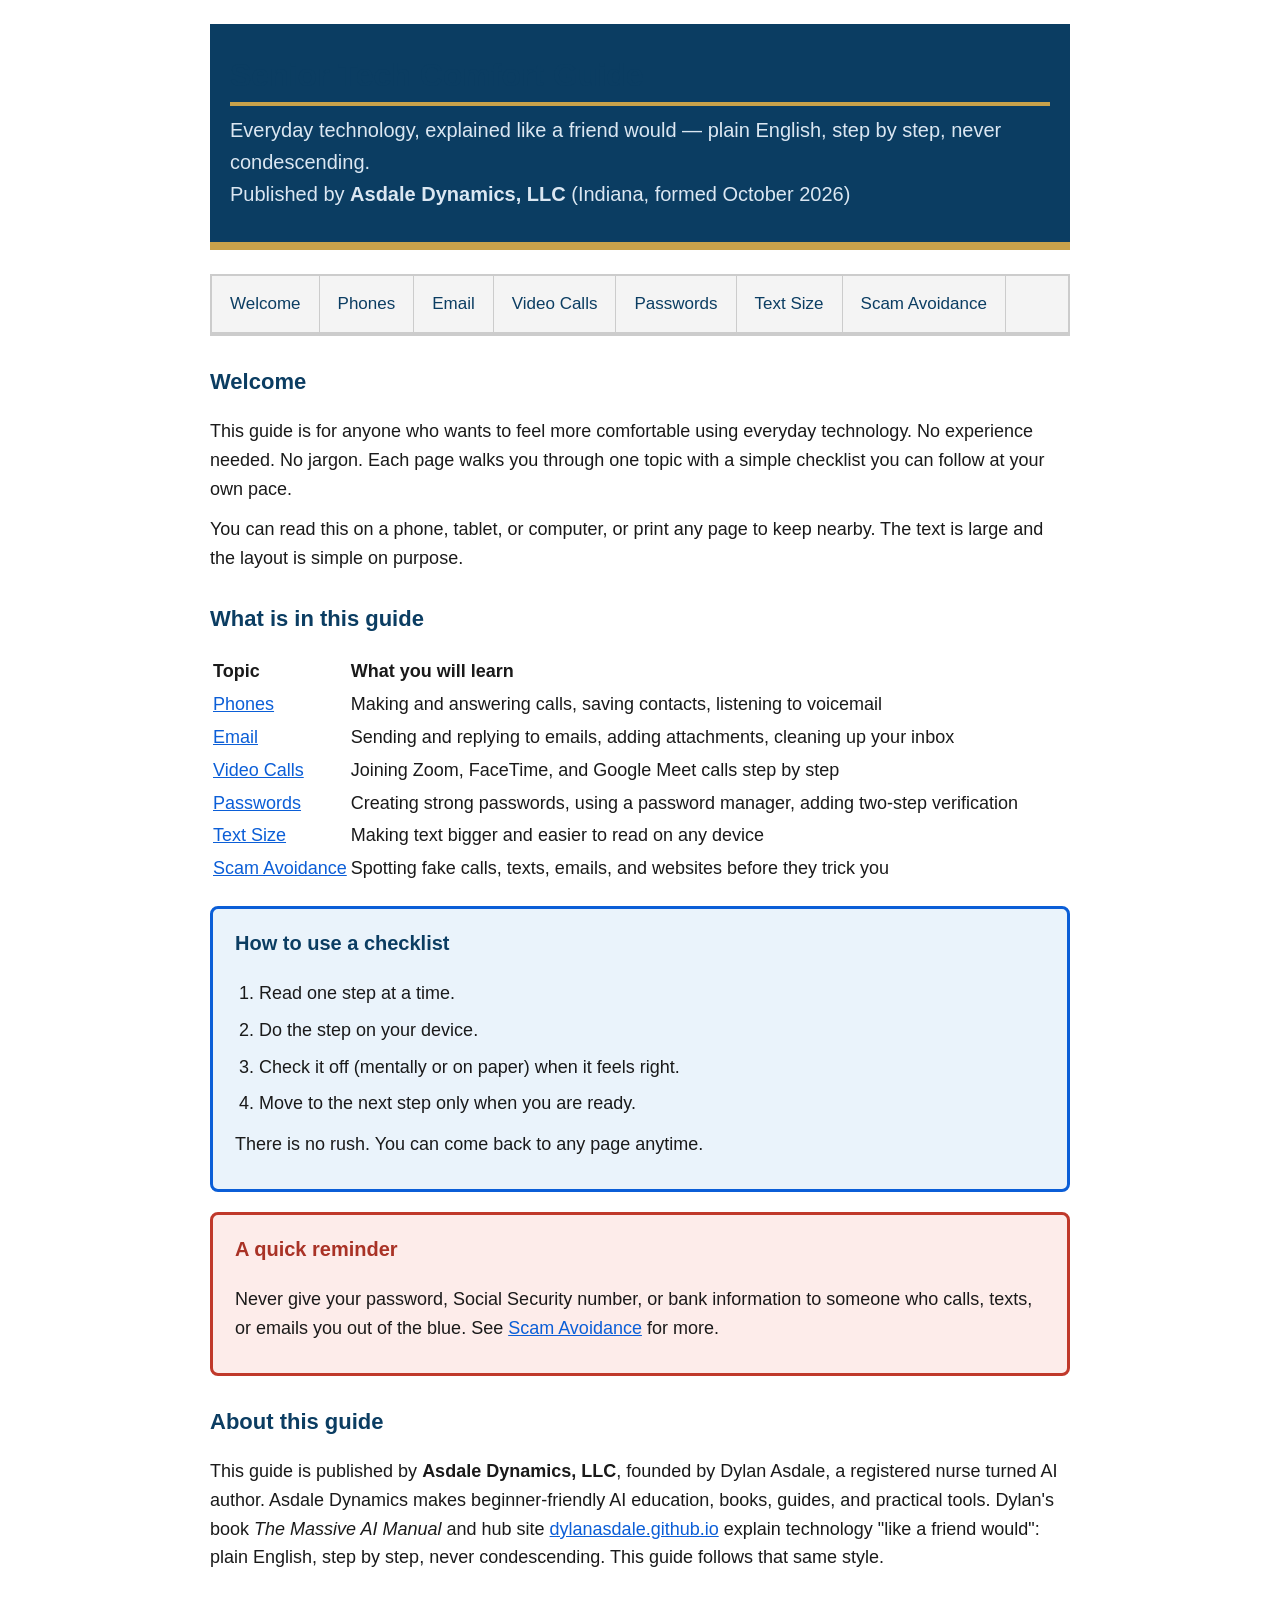
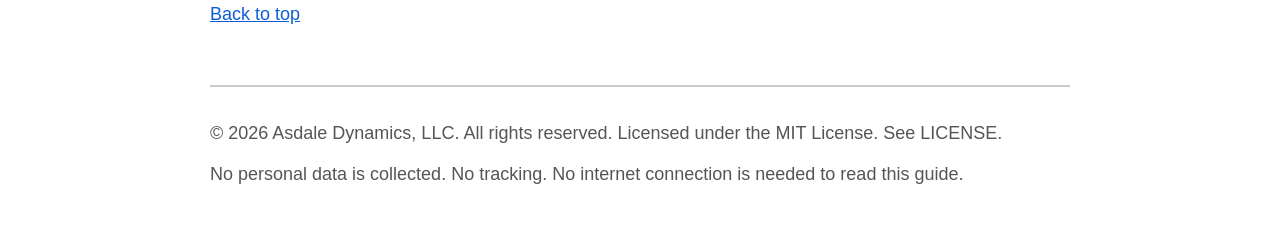
<file: docs/index.html>
<!DOCTYPE html>
<html lang="en">
<head>
<meta charset="UTF-8">
<meta name="viewport" content="width=device-width, initial-scale=1.0">
<title>Senior Tech Comfort Guide — Welcome</title>
<link rel="stylesheet" href="../assets/css/style.css">
</head>
<body>
<div class="wrapper">
<header>
<h1>Senior Tech Comfort Guide</h1>
<p>Everyday technology, explained like a friend would — plain English, step by step, never condescending.</p>
<p>Published by <strong>Asdale Dynamics, LLC</strong> (Indiana, formed October 2026)</p>
</header>

<nav>
<ul>
<li><a href="index.html">Welcome</a></li>
<li><a href="phones.html">Phones</a></li>
<li><a href="email.html">Email</a></li>
<li><a href="video-calls.html">Video Calls</a></li>
<li><a href="passwords.html">Passwords</a></li>
<li><a href="text-size.html">Text Size</a></li>
<li><a href="scam-avoidance.html">Scam Avoidance</a></li>
</ul>
</nav>

<main>
<h2>Welcome</h2>
<p>This guide is for anyone who wants to feel more comfortable using everyday technology. No experience needed. No jargon. Each page walks you through one topic with a simple checklist you can follow at your own pace.</p>

<p>You can read this on a phone, tablet, or computer, or print any page to keep nearby. The text is large and the layout is simple on purpose.</p>

<h2>What is in this guide</h2>

<table>
<tr><th style="text-align:left">Topic</th><th style="text-align:left">What you will learn</th></tr>
<tr><td><a href="phones.html">Phones</a></td><td>Making and answering calls, saving contacts, listening to voicemail</td></tr>
<tr><td><a href="email.html">Email</a></td><td>Sending and replying to emails, adding attachments, cleaning up your inbox</td></tr>
<tr><td><a href="video-calls.html">Video Calls</a></td><td>Joining Zoom, FaceTime, and Google Meet calls step by step</td></tr>
<tr><td><a href="passwords.html">Passwords</a></td><td>Creating strong passwords, using a password manager, adding two-step verification</td></tr>
<tr><td><a href="text-size.html">Text Size</a></td><td>Making text bigger and easier to read on any device</td></tr>
<tr><td><a href="scam-avoidance.html">Scam Avoidance</a></td><td>Spotting fake calls, texts, emails, and websites before they trick you</td></tr>
</table>

<div class="tip">
<h3>How to use a checklist</h3>
<ol>
<li>Read one step at a time.</li>
<li>Do the step on your device.</li>
<li>Check it off (mentally or on paper) when it feels right.</li>
<li>Move to the next step only when you are ready.</li>
</ol>
<p>There is no rush. You can come back to any page anytime.</p>
</div>

<div class="caution">
<h3>A quick reminder</h3>
<p>Never give your password, Social Security number, or bank information to someone who calls, texts, or emails you out of the blue. See <a href="scam-avoidance.html">Scam Avoidance</a> for more.</p>
</div>

<h2>About this guide</h2>
<p>This guide is published by <strong>Asdale Dynamics, LLC</strong>, founded by Dylan Asdale, a registered nurse turned AI author. Asdale Dynamics makes beginner-friendly AI education, books, guides, and practical tools. Dylan's book <em>The Massive AI Manual</em> and hub site <a href="https://dylanasdale.github.io" target="_blank" rel="noopener">dylanasdale.github.io</a> explain technology "like a friend would": plain English, step by step, never condescending. This guide follows that same style.</p>

<p class="back"><a href="index.html">Back to top</a></p>
</main>

<footer>
<p>&copy; 2026 Asdale Dynamics, LLC. All rights reserved. Licensed under the MIT License. See LICENSE.</p>
<p>No personal data is collected. No tracking. No internet connection is needed to read this guide.</p>
</footer>
</div>
</body>
</html>
</file>
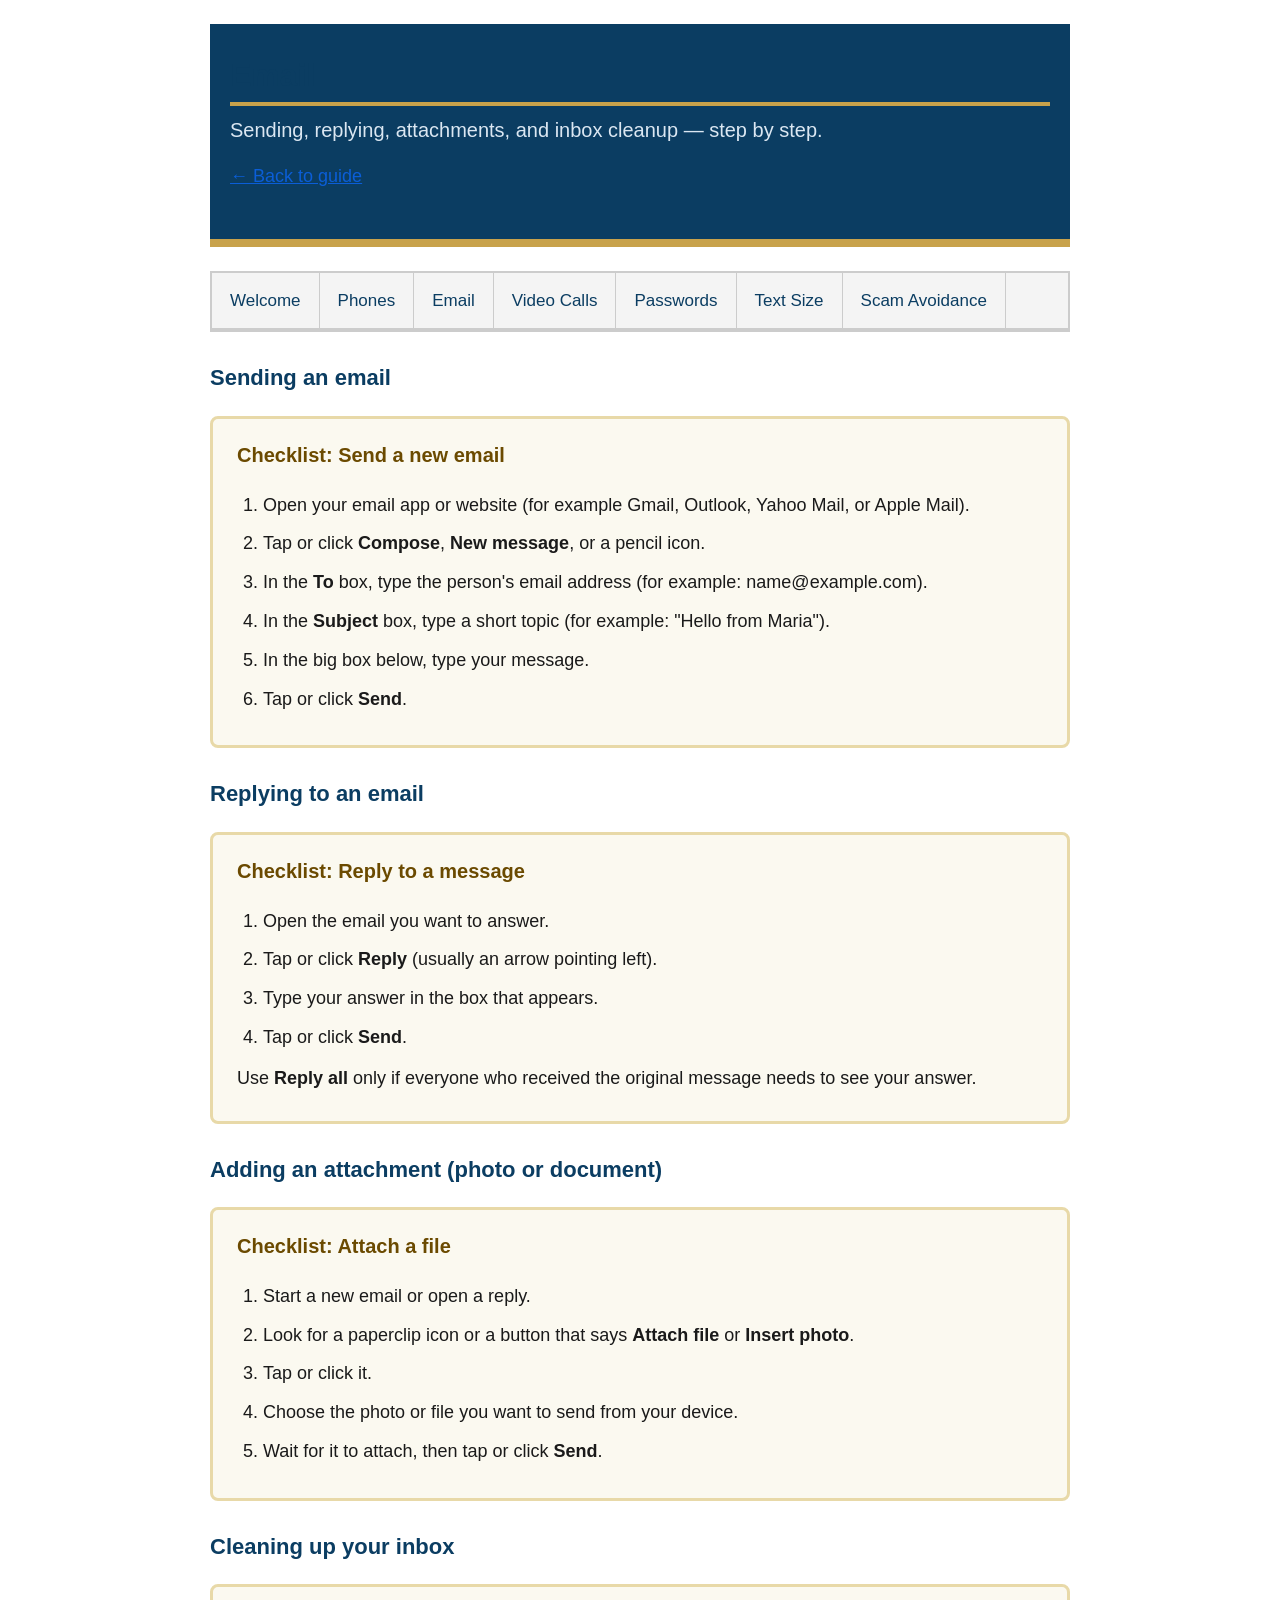
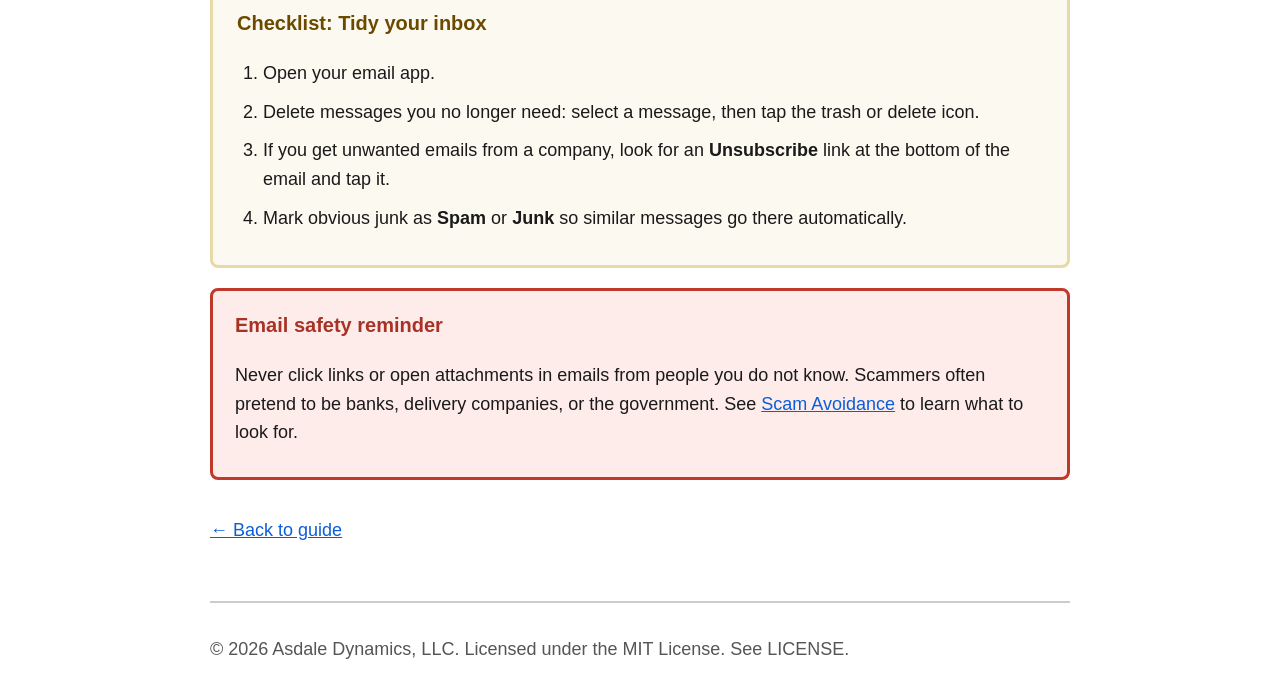
<file: docs/email.html>
<!DOCTYPE html>
<html lang="en">
<head>
<meta charset="UTF-8">
<meta name="viewport" content="width=device-width, initial-scale=1.0">
<title>Email — Senior Tech Comfort Guide</title>
<link rel="stylesheet" href="../assets/css/style.css">
</head>
<body>
<div class="wrapper">
<header>
<h1>Email</h1>
<p>Sending, replying, attachments, and inbox cleanup — step by step.</p>
<p class="back"><a href="index.html">&larr; Back to guide</a></p>
</header>

<nav>
<ul>
<li><a href="index.html">Welcome</a></li>
<li><a href="phones.html">Phones</a></li>
<li><a href="email.html">Email</a></li>
<li><a href="video-calls.html">Video Calls</a></li>
<li><a href="passwords.html">Passwords</a></li>
<li><a href="text-size.html">Text Size</a></li>
<li><a href="scam-avoidance.html">Scam Avoidance</a></li>
</ul>
</nav>

<main>
<h2>Sending an email</h2>

<div class="checklist">
<h3>Checklist: Send a new email</h3>
<ol>
<li>Open your email app or website (for example Gmail, Outlook, Yahoo Mail, or Apple Mail).</li>
<li>Tap or click <strong>Compose</strong>, <strong>New message</strong>, or a pencil icon.</li>
<li>In the <strong>To</strong> box, type the person's email address (for example: name@example.com).</li>
<li>In the <strong>Subject</strong> box, type a short topic (for example: "Hello from Maria").</li>
<li>In the big box below, type your message.</li>
<li>Tap or click <strong>Send</strong>.</li>
</ol>
</div>

<h2>Replying to an email</h2>

<div class="checklist">
<h3>Checklist: Reply to a message</h3>
<ol>
<li>Open the email you want to answer.</li>
<li>Tap or click <strong>Reply</strong> (usually an arrow pointing left).</li>
<li>Type your answer in the box that appears.</li>
<li>Tap or click <strong>Send</strong>.</li>
</ol>
<p class="tip-text">Use <strong>Reply all</strong> only if everyone who received the original message needs to see your answer.</p>
</div>

<h2>Adding an attachment (photo or document)</h2>

<div class="checklist">
<h3>Checklist: Attach a file</h3>
<ol>
<li>Start a new email or open a reply.</li>
<li>Look for a paperclip icon or a button that says <strong>Attach file</strong> or <strong>Insert photo</strong>.</li>
<li>Tap or click it.</li>
<li>Choose the photo or file you want to send from your device.</li>
<li>Wait for it to attach, then tap or click <strong>Send</strong>.</li>
</ol>
</div>

<h2>Cleaning up your inbox</h2>

<div class="checklist">
<h3>Checklist: Tidy your inbox</h3>
<ol>
<li>Open your email app.</li>
<li>Delete messages you no longer need: select a message, then tap the trash or delete icon.</li>
<li>If you get unwanted emails from a company, look for an <strong>Unsubscribe</strong> link at the bottom of the email and tap it.</li>
<li>Mark obvious junk as <strong>Spam</strong> or <strong>Junk</strong> so similar messages go there automatically.</li>
</ol>
</div>

<div class="caution">
<h3>Email safety reminder</h3>
<p>Never click links or open attachments in emails from people you do not know. Scammers often pretend to be banks, delivery companies, or the government. See <a href="scam-avoidance.html">Scam Avoidance</a> to learn what to look for.</p>
</div>

<p class="back"><a href="index.html">&larr; Back to guide</a></p>
</main>

<footer>
<p>&copy; 2026 Asdale Dynamics, LLC. Licensed under the MIT License. See LICENSE.</p>
</footer>
</div>
</body>
</html>
</file>
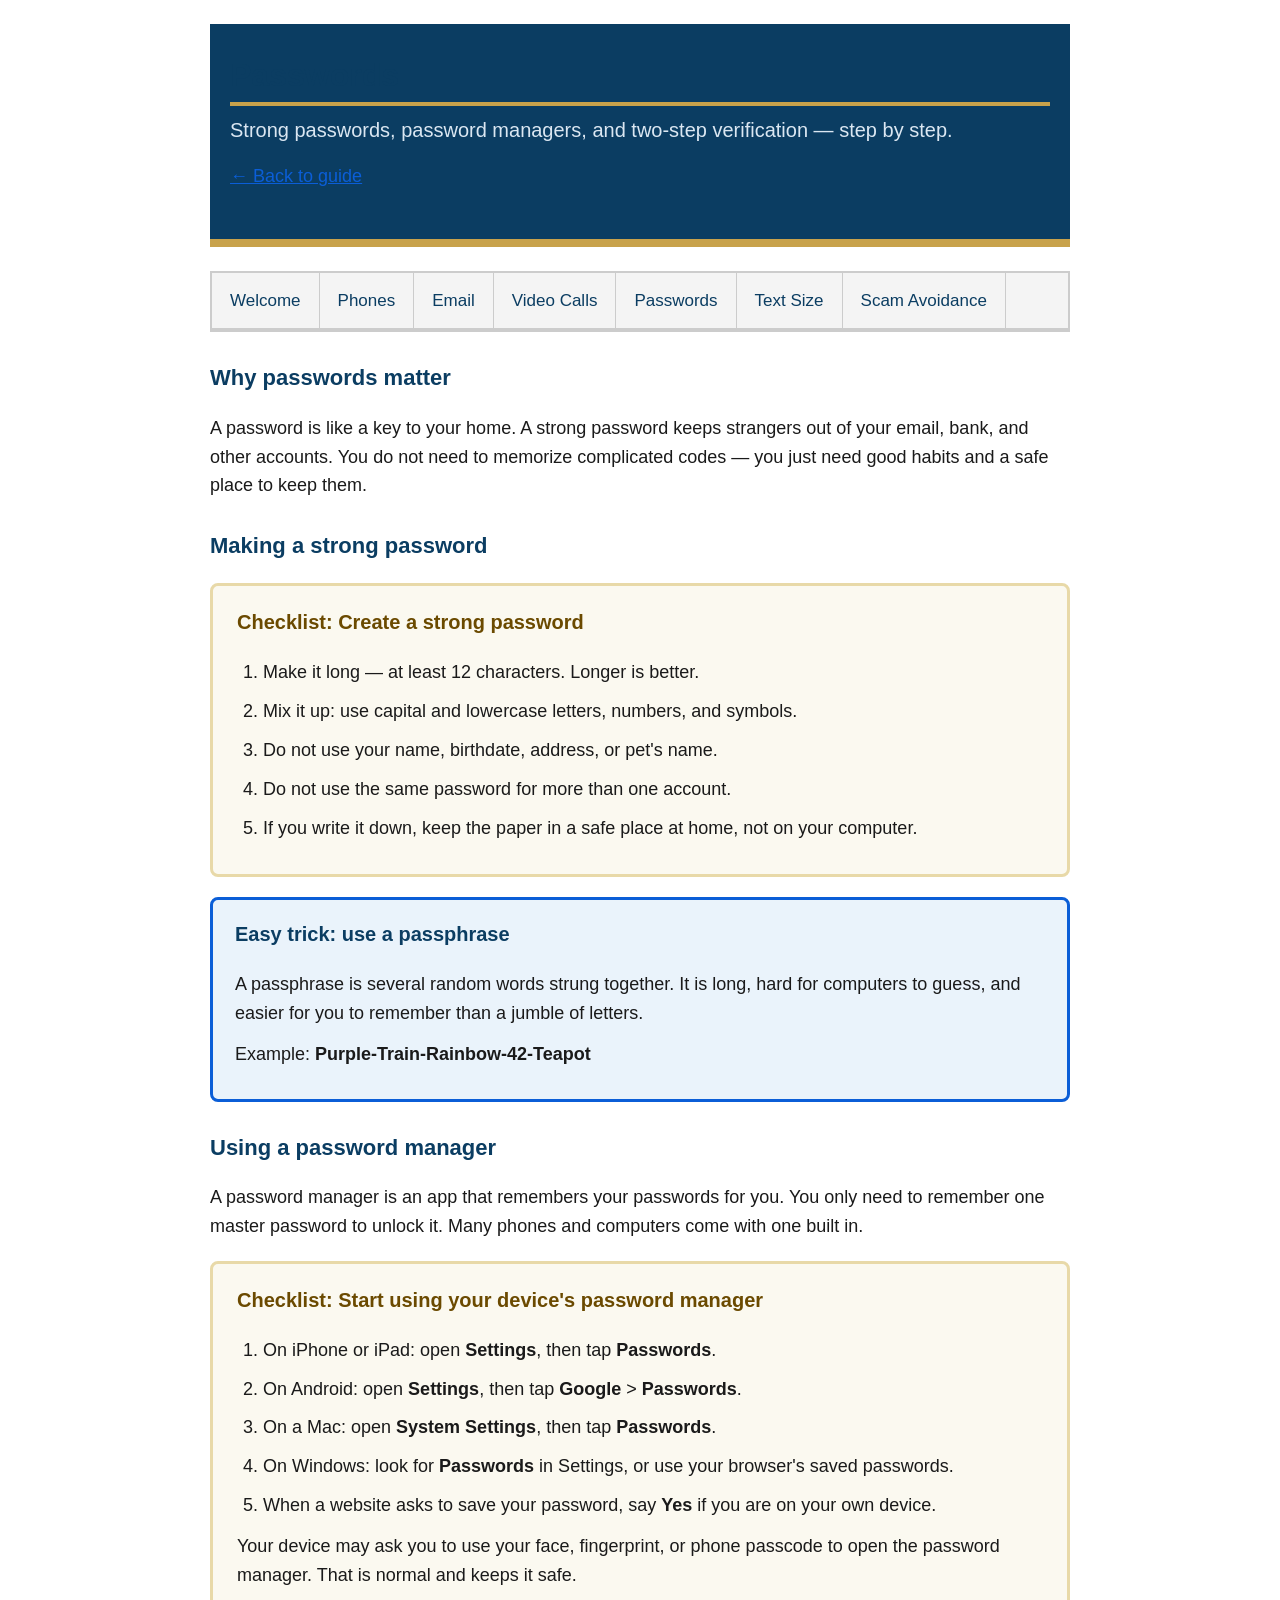
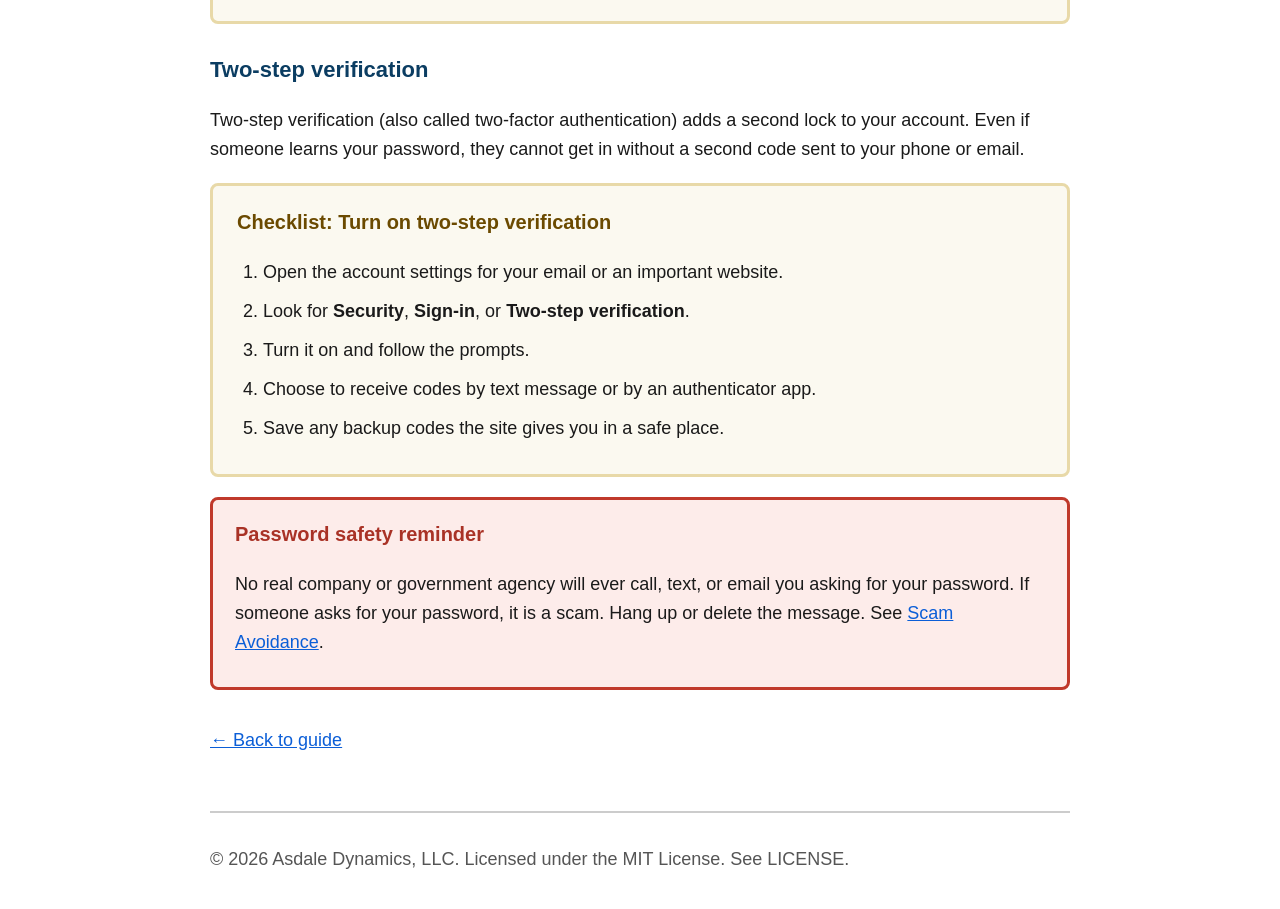
<file: docs/passwords.html>
<!DOCTYPE html>
<html lang="en">
<head>
<meta charset="UTF-8">
<meta name="viewport" content="width=device-width, initial-scale=1.0">
<title>Passwords — Senior Tech Comfort Guide</title>
<link rel="stylesheet" href="../assets/css/style.css">
</head>
<body>
<div class="wrapper">
<header>
<h1>Passwords</h1>
<p>Strong passwords, password managers, and two-step verification — step by step.</p>
<p class="back"><a href="index.html">&larr; Back to guide</a></p>
</header>

<nav>
<ul>
<li><a href="index.html">Welcome</a></li>
<li><a href="phones.html">Phones</a></li>
<li><a href="email.html">Email</a></li>
<li><a href="video-calls.html">Video Calls</a></li>
<li><a href="passwords.html">Passwords</a></li>
<li><a href="text-size.html">Text Size</a></li>
<li><a href="scam-avoidance.html">Scam Avoidance</a></li>
</ul>
</nav>

<main>
<h2>Why passwords matter</h2>
<p>A password is like a key to your home. A strong password keeps strangers out of your email, bank, and other accounts. You do not need to memorize complicated codes — you just need good habits and a safe place to keep them.</p>

<h2>Making a strong password</h2>

<div class="checklist">
<h3>Checklist: Create a strong password</h3>
<ol>
<li>Make it long — at least 12 characters. Longer is better.</li>
<li>Mix it up: use capital and lowercase letters, numbers, and symbols.</li>
<li>Do not use your name, birthdate, address, or pet's name.</li>
<li>Do not use the same password for more than one account.</li>
<li>If you write it down, keep the paper in a safe place at home, not on your computer.</li>
</ol>
</div>

<div class="tip">
<h3>Easy trick: use a passphrase</h3>
<p>A passphrase is several random words strung together. It is long, hard for computers to guess, and easier for you to remember than a jumble of letters.</p>
<p>Example: <strong>Purple-Train-Rainbow-42-Teapot</strong></p>
</div>

<h2>Using a password manager</h2>
<p>A password manager is an app that remembers your passwords for you. You only need to remember one master password to unlock it. Many phones and computers come with one built in.</p>

<div class="checklist">
<h3>Checklist: Start using your device's password manager</h3>
<ol>
<li>On iPhone or iPad: open <strong>Settings</strong>, then tap <strong>Passwords</strong>.</li>
<li>On Android: open <strong>Settings</strong>, then tap <strong>Google</strong> &gt; <strong>Passwords</strong>.</li>
<li>On a Mac: open <strong>System Settings</strong>, then tap <strong>Passwords</strong>.</li>
<li>On Windows: look for <strong>Passwords</strong> in Settings, or use your browser's saved passwords.</li>
<li>When a website asks to save your password, say <strong>Yes</strong> if you are on your own device.</li>
</ol>
<p>Your device may ask you to use your face, fingerprint, or phone passcode to open the password manager. That is normal and keeps it safe.</p>
</div>

<h2>Two-step verification</h2>
<p>Two-step verification (also called two-factor authentication) adds a second lock to your account. Even if someone learns your password, they cannot get in without a second code sent to your phone or email.</p>

<div class="checklist">
<h3>Checklist: Turn on two-step verification</h3>
<ol>
<li>Open the account settings for your email or an important website.</li>
<li>Look for <strong>Security</strong>, <strong>Sign-in</strong>, or <strong>Two-step verification</strong>.</li>
<li>Turn it on and follow the prompts.</li>
<li>Choose to receive codes by text message or by an authenticator app.</li>
<li>Save any backup codes the site gives you in a safe place.</li>
</ol>
</div>

<div class="caution">
<h3>Password safety reminder</h3>
<p>No real company or government agency will ever call, text, or email you asking for your password. If someone asks for your password, it is a scam. Hang up or delete the message. See <a href="scam-avoidance.html">Scam Avoidance</a>.</p>
</div>

<p class="back"><a href="index.html">&larr; Back to guide</a></p>
</main>

<footer>
<p>&copy; 2026 Asdale Dynamics, LLC. Licensed under the MIT License. See LICENSE.</p>
</footer>
</div>
</body>
</html>
</file>
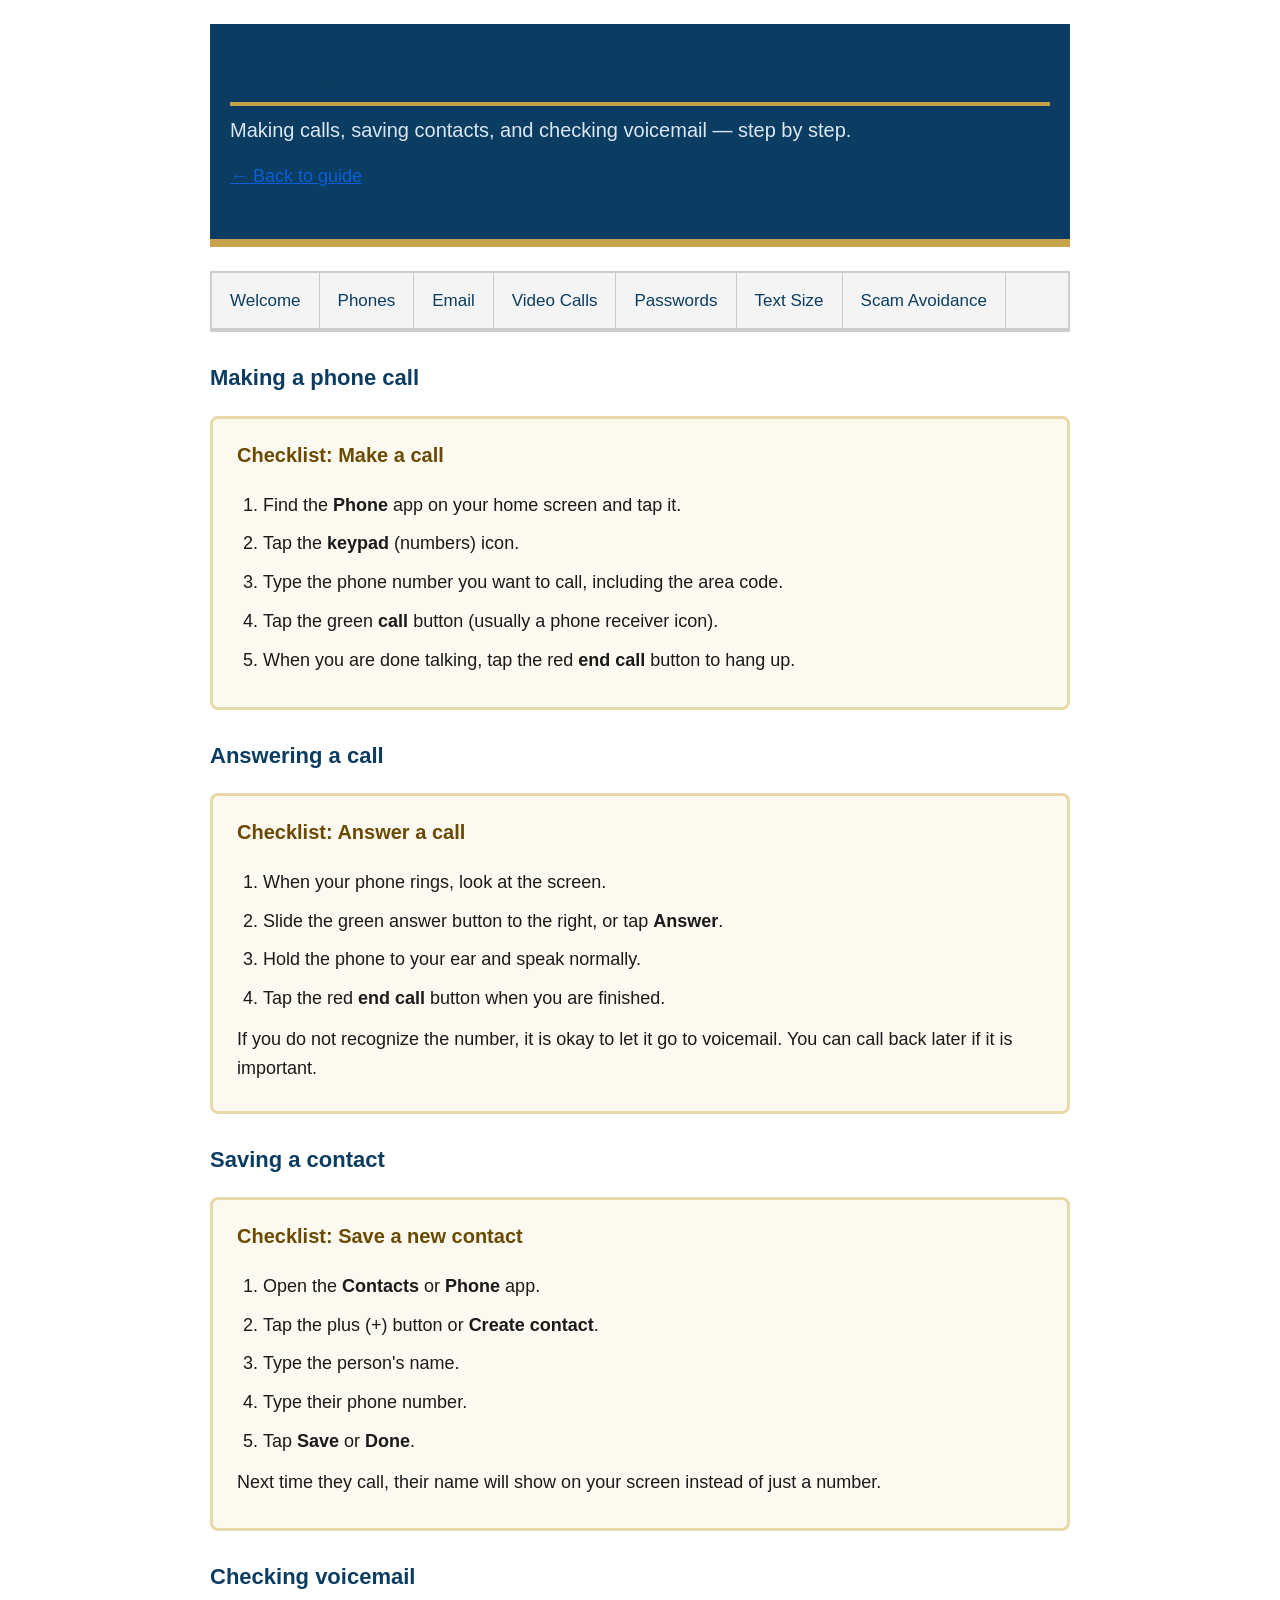
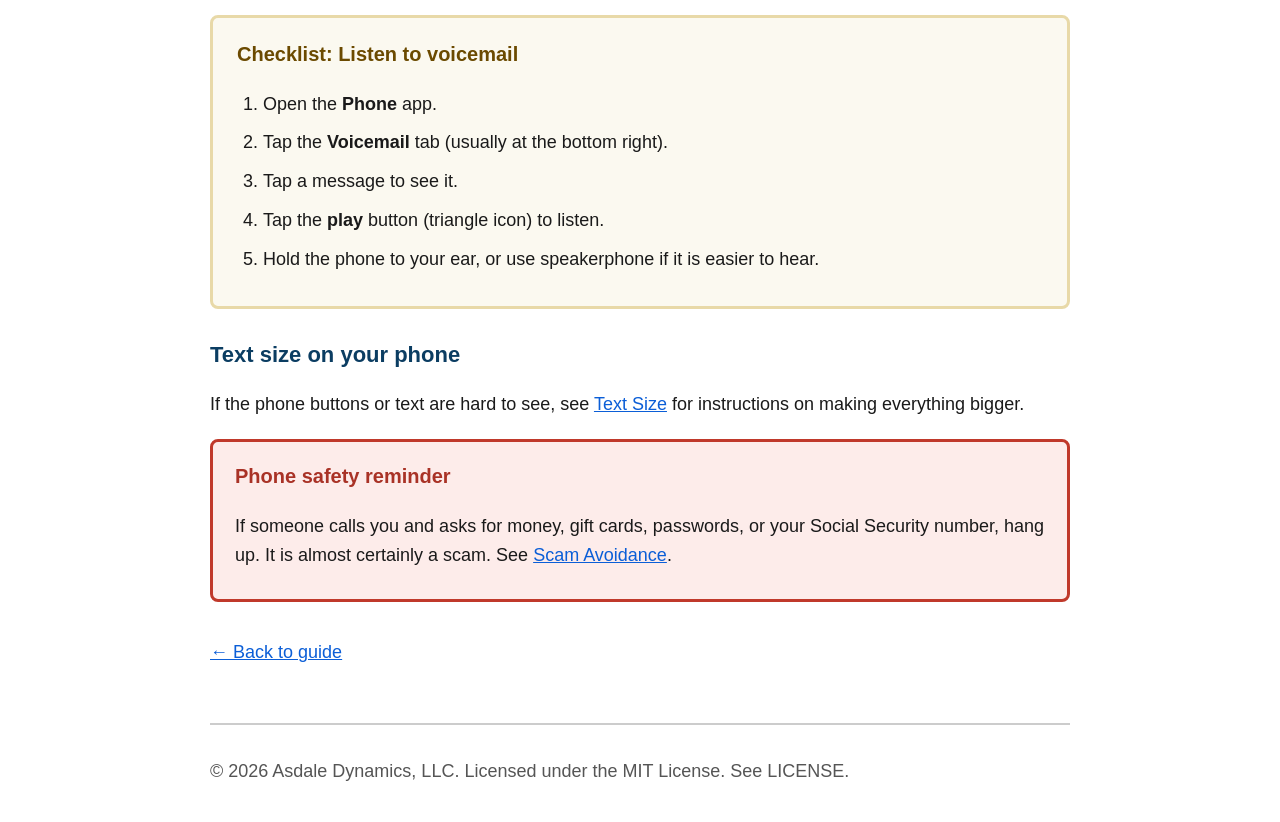
<file: docs/phones.html>
<!DOCTYPE html>
<html lang="en">
<head>
<meta charset="UTF-8">
<meta name="viewport" content="width=device-width, initial-scale=1.0">
<title>Phones — Senior Tech Comfort Guide</title>
<link rel="stylesheet" href="../assets/css/style.css">
</head>
<body>
<div class="wrapper">
<header>
<h1>Phones</h1>
<p>Making calls, saving contacts, and checking voicemail — step by step.</p>
<p class="back"><a href="index.html">&larr; Back to guide</a></p>
</header>

<nav>
<ul>
<li><a href="index.html">Welcome</a></li>
<li><a href="phones.html">Phones</a></li>
<li><a href="email.html">Email</a></li>
<li><a href="video-calls.html">Video Calls</a></li>
<li><a href="passwords.html">Passwords</a></li>
<li><a href="text-size.html">Text Size</a></li>
<li><a href="scam-avoidance.html">Scam Avoidance</a></li>
</ul>
</nav>

<main>
<h2>Making a phone call</h2>

<div class="checklist">
<h3>Checklist: Make a call</h3>
<ol>
<li>Find the <strong>Phone</strong> app on your home screen and tap it.</li>
<li>Tap the <strong>keypad</strong> (numbers) icon.</li>
<li>Type the phone number you want to call, including the area code.</li>
<li>Tap the green <strong>call</strong> button (usually a phone receiver icon).</li>
<li>When you are done talking, tap the red <strong>end call</strong> button to hang up.</li>
</ol>
</div>

<h2>Answering a call</h2>

<div class="checklist">
<h3>Checklist: Answer a call</h3>
<ol>
<li>When your phone rings, look at the screen.</li>
<li>Slide the green answer button to the right, or tap <strong>Answer</strong>.</li>
<li>Hold the phone to your ear and speak normally.</li>
<li>Tap the red <strong>end call</strong> button when you are finished.</li>
</ol>
<p class="tip-text">If you do not recognize the number, it is okay to let it go to voicemail. You can call back later if it is important.</p>
</div>

<h2>Saving a contact</h2>

<div class="checklist">
<h3>Checklist: Save a new contact</h3>
<ol>
<li>Open the <strong>Contacts</strong> or <strong>Phone</strong> app.</li>
<li>Tap the plus (+) button or <strong>Create contact</strong>.</li>
<li>Type the person's name.</li>
<li>Type their phone number.</li>
<li>Tap <strong>Save</strong> or <strong>Done</strong>.</li>
</ol>
<p>Next time they call, their name will show on your screen instead of just a number.</p>
</div>

<h2>Checking voicemail</h2>

<div class="checklist">
<h3>Checklist: Listen to voicemail</h3>
<ol>
<li>Open the <strong>Phone</strong> app.</li>
<li>Tap the <strong>Voicemail</strong> tab (usually at the bottom right).</li>
<li>Tap a message to see it.</li>
<li>Tap the <strong>play</strong> button (triangle icon) to listen.</li>
<li>Hold the phone to your ear, or use speakerphone if it is easier to hear.</li>
</ol>
</div>

<h2>Text size on your phone</h2>
<p>If the phone buttons or text are hard to see, see <a href="text-size.html">Text Size</a> for instructions on making everything bigger.</p>

<div class="caution">
<h3>Phone safety reminder</h3>
<p>If someone calls you and asks for money, gift cards, passwords, or your Social Security number, hang up. It is almost certainly a scam. See <a href="scam-avoidance.html">Scam Avoidance</a>.</p>
</div>

<p class="back"><a href="index.html">&larr; Back to guide</a></p>
</main>

<footer>
<p>&copy; 2026 Asdale Dynamics, LLC. Licensed under the MIT License. See LICENSE.</p>
</footer>
</div>
</body>
</html>
</file>
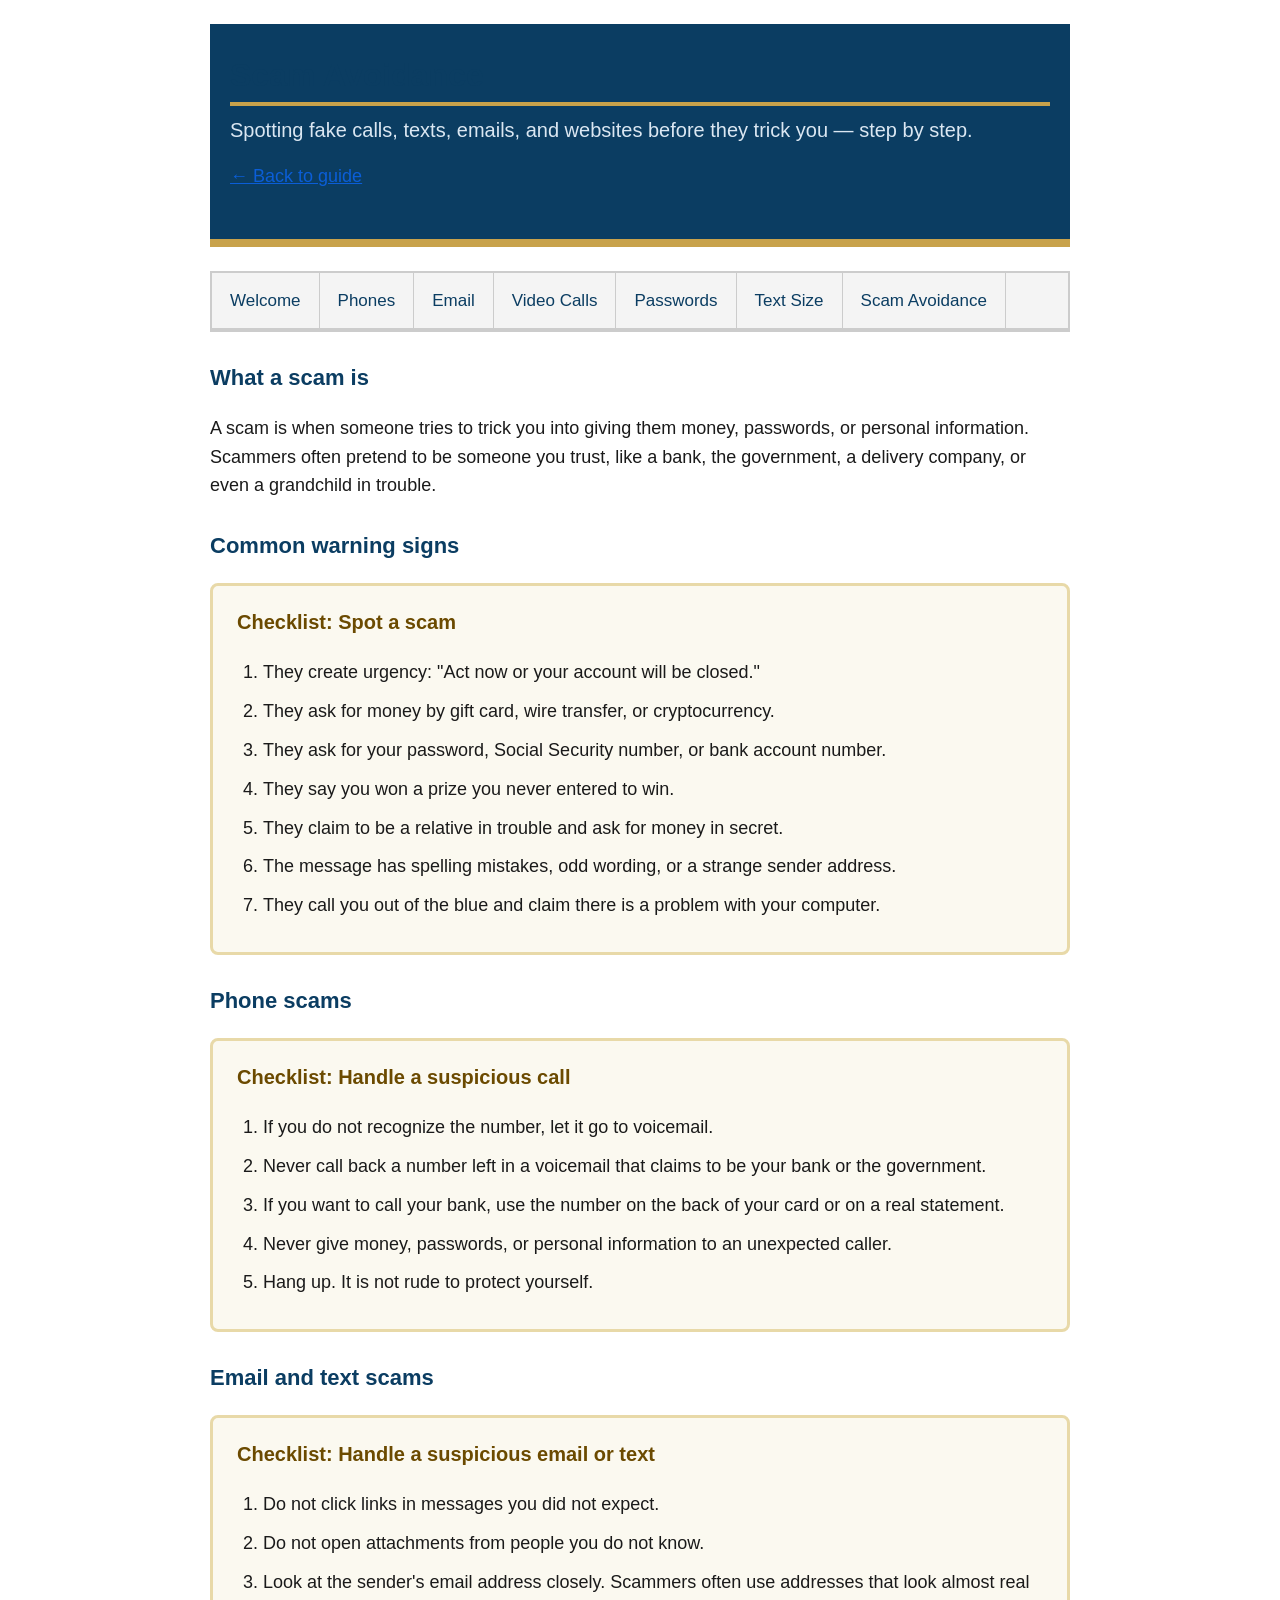
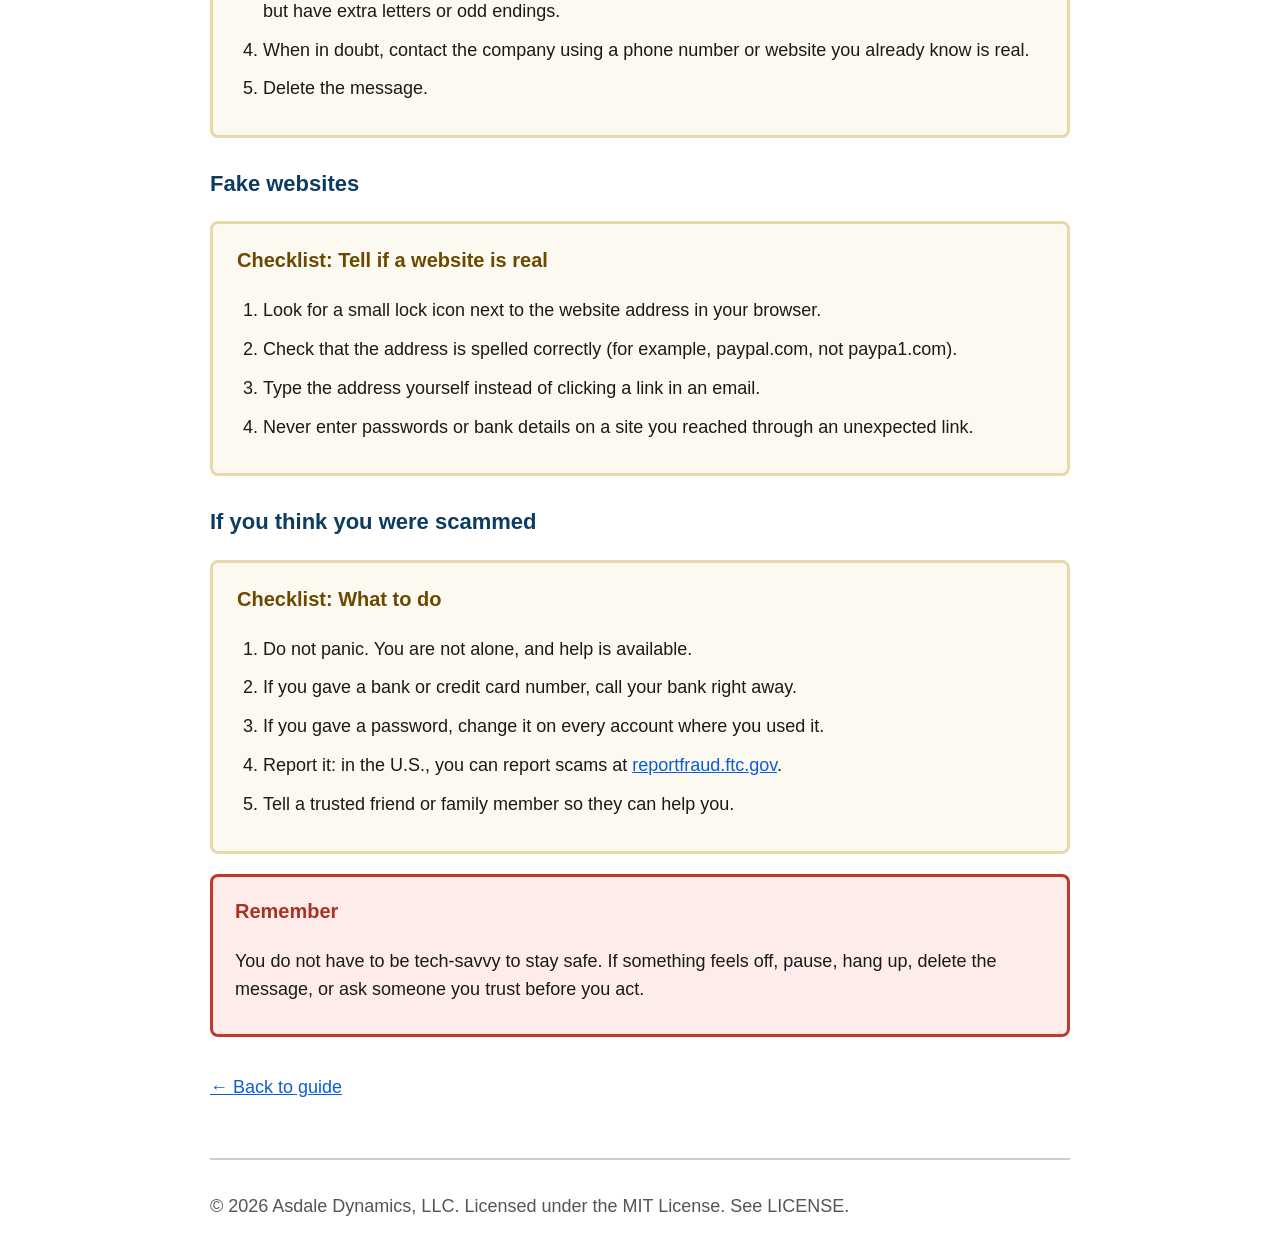
<file: docs/scam-avoidance.html>
<!DOCTYPE html>
<html lang="en">
<head>
<meta charset="UTF-8">
<meta name="viewport" content="width=device-width, initial-scale=1.0">
<title>Scam Avoidance — Senior Tech Comfort Guide</title>
<link rel="stylesheet" href="../assets/css/style.css">
</head>
<body>
<div class="wrapper">
<header>
<h1>Scam Avoidance</h1>
<p>Spotting fake calls, texts, emails, and websites before they trick you — step by step.</p>
<p class="back"><a href="index.html">&larr; Back to guide</a></p>
</header>

<nav>
<ul>
<li><a href="index.html">Welcome</a></li>
<li><a href="phones.html">Phones</a></li>
<li><a href="email.html">Email</a></li>
<li><a href="video-calls.html">Video Calls</a></li>
<li><a href="passwords.html">Passwords</a></li>
<li><a href="text-size.html">Text Size</a></li>
<li><a href="scam-avoidance.html">Scam Avoidance</a></li>
</ul>
</nav>

<main>
<h2>What a scam is</h2>
<p>A scam is when someone tries to trick you into giving them money, passwords, or personal information. Scammers often pretend to be someone you trust, like a bank, the government, a delivery company, or even a grandchild in trouble.</p>

<h2>Common warning signs</h2>
<div class="checklist">
<h3>Checklist: Spot a scam</h3>
<ol>
<li>They create urgency: "Act now or your account will be closed."</li>
<li>They ask for money by gift card, wire transfer, or cryptocurrency.</li>
<li>They ask for your password, Social Security number, or bank account number.</li>
<li>They say you won a prize you never entered to win.</li>
<li>They claim to be a relative in trouble and ask for money in secret.</li>
<li>The message has spelling mistakes, odd wording, or a strange sender address.</li>
<li>They call you out of the blue and claim there is a problem with your computer.</li>
</ol>
</div>

<h2>Phone scams</h2>
<div class="checklist">
<h3>Checklist: Handle a suspicious call</h3>
<ol>
<li>If you do not recognize the number, let it go to voicemail.</li>
<li>Never call back a number left in a voicemail that claims to be your bank or the government.</li>
<li>If you want to call your bank, use the number on the back of your card or on a real statement.</li>
<li>Never give money, passwords, or personal information to an unexpected caller.</li>
<li>Hang up. It is not rude to protect yourself.</li>
</ol>
</div>

<h2>Email and text scams</h2>
<div class="checklist">
<h3>Checklist: Handle a suspicious email or text</h3>
<ol>
<li>Do not click links in messages you did not expect.</li>
<li>Do not open attachments from people you do not know.</li>
<li>Look at the sender's email address closely. Scammers often use addresses that look almost real but have extra letters or odd endings.</li>
<li>When in doubt, contact the company using a phone number or website you already know is real.</li>
<li>Delete the message.</li>
</ol>
</div>

<h2>Fake websites</h2>
<div class="checklist">
<h3>Checklist: Tell if a website is real</h3>
<ol>
<li>Look for a small lock icon next to the website address in your browser.</li>
<li>Check that the address is spelled correctly (for example, paypal.com, not paypa1.com).</li>
<li>Type the address yourself instead of clicking a link in an email.</li>
<li>Never enter passwords or bank details on a site you reached through an unexpected link.</li>
</ol>
</div>

<h2>If you think you were scammed</h2>
<div class="checklist">
<h3>Checklist: What to do</h3>
<ol>
<li>Do not panic. You are not alone, and help is available.</li>
<li>If you gave a bank or credit card number, call your bank right away.</li>
<li>If you gave a password, change it on every account where you used it.</li>
<li>Report it: in the U.S., you can report scams at <a href="https://reportfraud.ftc.gov" target="_blank" rel="noopener">reportfraud.ftc.gov</a>.</li>
<li>Tell a trusted friend or family member so they can help you.</li>
</ol>
</div>

<div class="caution">
<h3>Remember</h3>
<p>You do not have to be tech-savvy to stay safe. If something feels off, pause, hang up, delete the message, or ask someone you trust before you act.</p>
</div>

<p class="back"><a href="index.html">&larr; Back to guide</a></p>
</main>

<footer>
<p>&copy; 2026 Asdale Dynamics, LLC. Licensed under the MIT License. See LICENSE.</p>
</footer>
</div>
</body>
</html>
</file>
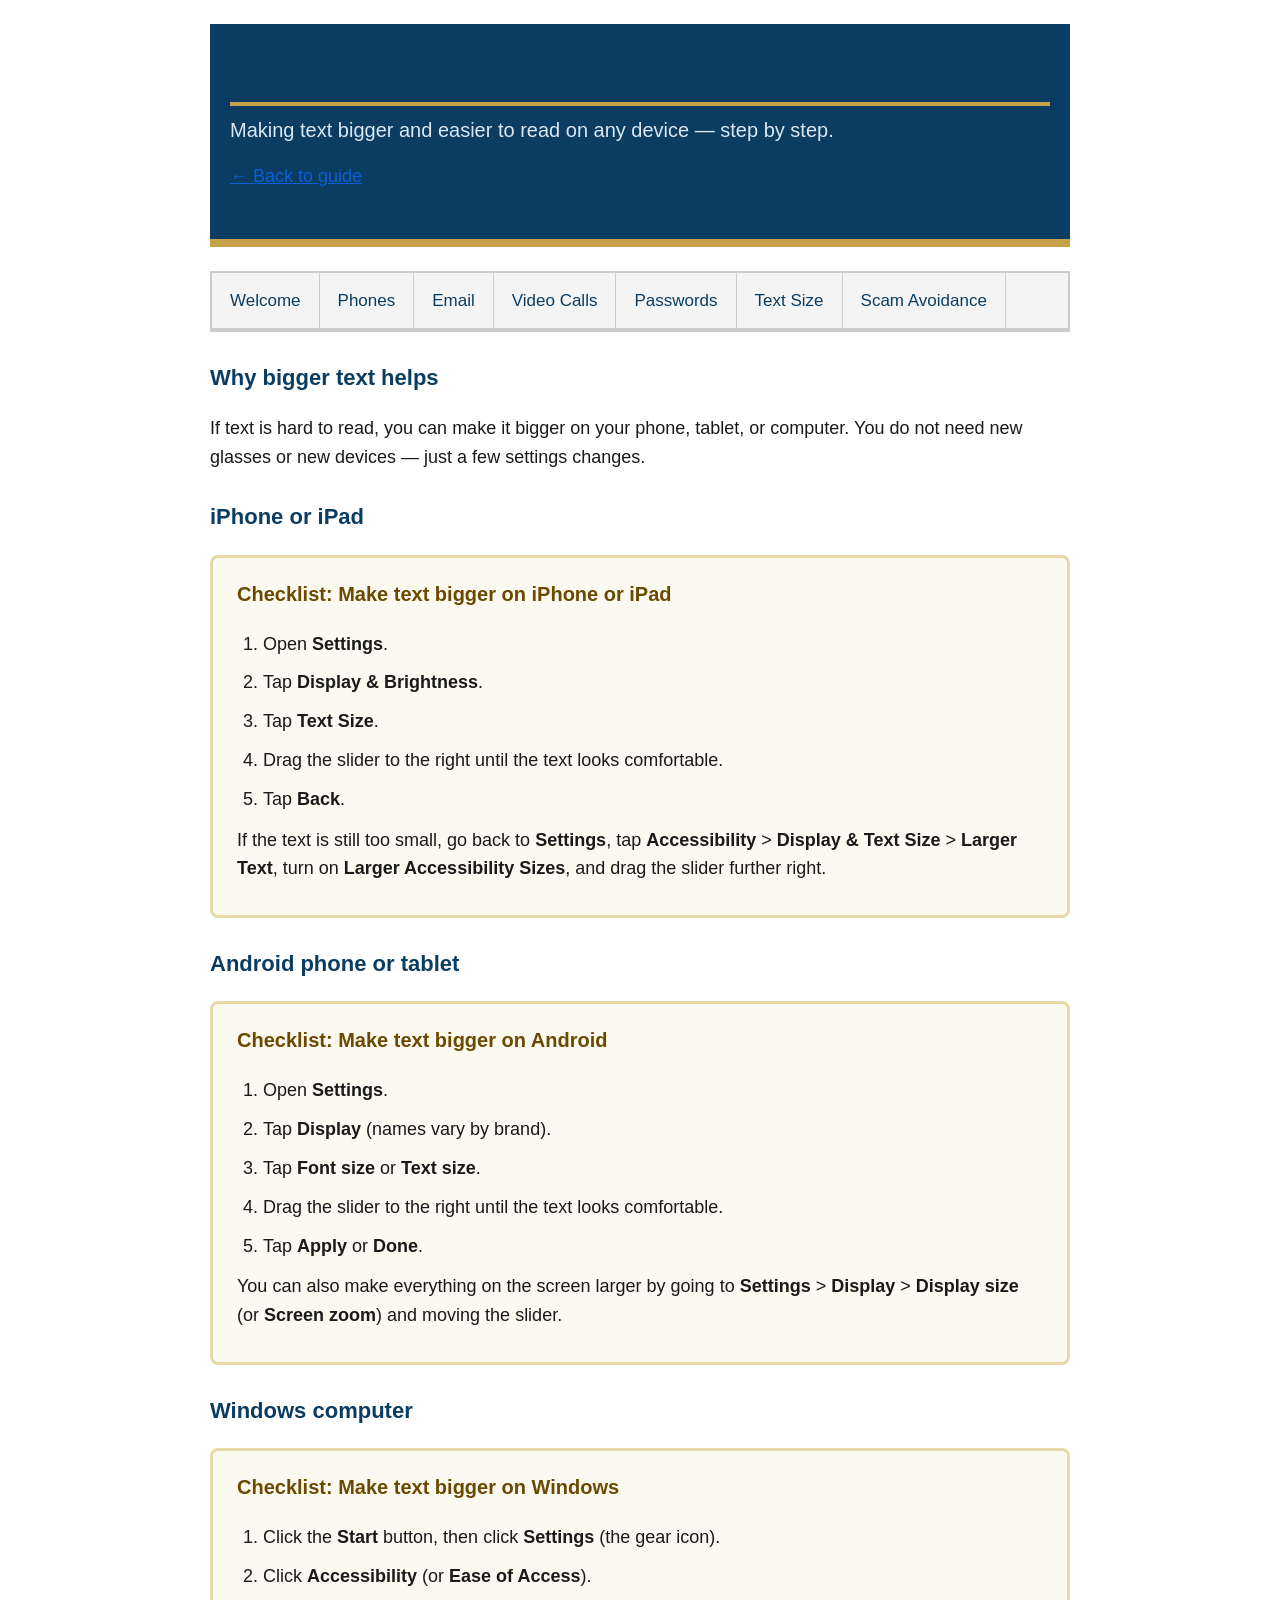
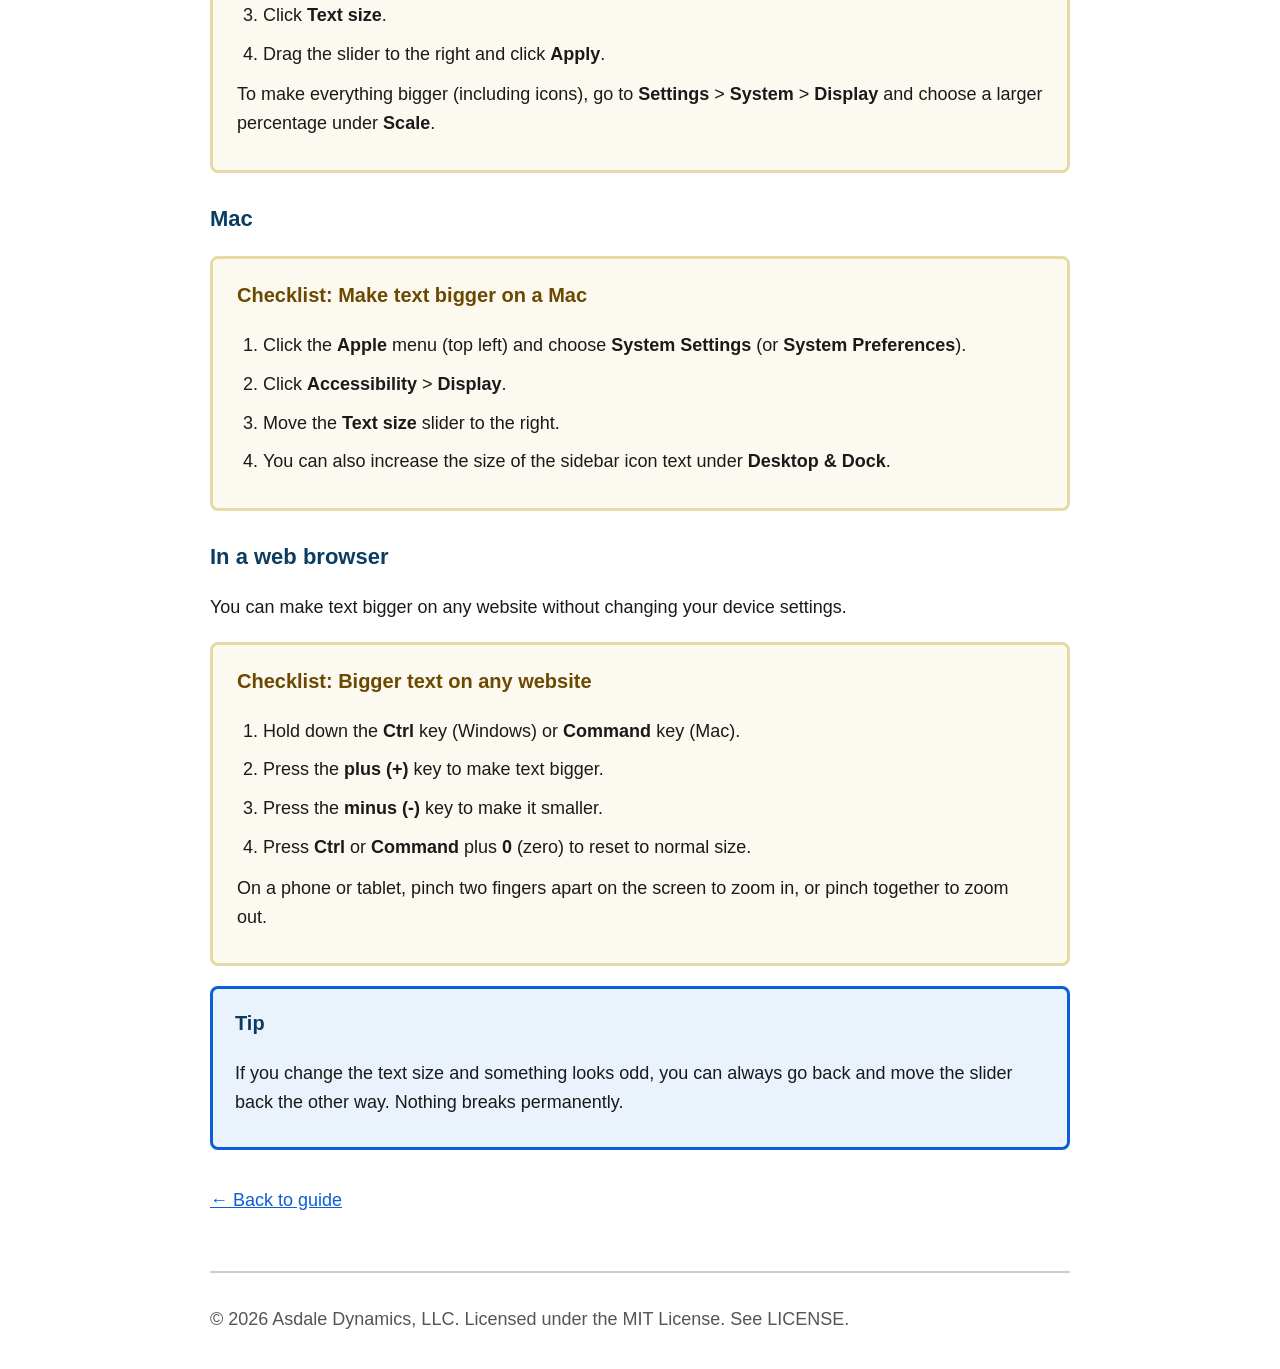
<file: docs/text-size.html>
<!DOCTYPE html>
<html lang="en">
<head>
<meta charset="UTF-8">
<meta name="viewport" content="width=device-width, initial-scale=1.0">
<title>Text Size — Senior Tech Comfort Guide</title>
<link rel="stylesheet" href="../assets/css/style.css">
</head>
<body>
<div class="wrapper">
<header>
<h1>Text Size</h1>
<p>Making text bigger and easier to read on any device — step by step.</p>
<p class="back"><a href="index.html">&larr; Back to guide</a></p>
</header>

<nav>
<ul>
<li><a href="index.html">Welcome</a></li>
<li><a href="phones.html">Phones</a></li>
<li><a href="email.html">Email</a></li>
<li><a href="video-calls.html">Video Calls</a></li>
<li><a href="passwords.html">Passwords</a></li>
<li><a href="text-size.html">Text Size</a></li>
<li><a href="scam-avoidance.html">Scam Avoidance</a></li>
</ul>
</nav>

<main>
<h2>Why bigger text helps</h2>
<p>If text is hard to read, you can make it bigger on your phone, tablet, or computer. You do not need new glasses or new devices — just a few settings changes.</p>

<h2>iPhone or iPad</h2>

<div class="checklist">
<h3>Checklist: Make text bigger on iPhone or iPad</h3>
<ol>
<li>Open <strong>Settings</strong>.</li>
<li>Tap <strong>Display &amp; Brightness</strong>.</li>
<li>Tap <strong>Text Size</strong>.</li>
<li>Drag the slider to the right until the text looks comfortable.</li>
<li>Tap <strong>Back</strong>.</li>
</ol>
<p>If the text is still too small, go back to <strong>Settings</strong>, tap <strong>Accessibility</strong> &gt; <strong>Display &amp; Text Size</strong> &gt; <strong>Larger Text</strong>, turn on <strong>Larger Accessibility Sizes</strong>, and drag the slider further right.</p>
</div>

<h2>Android phone or tablet</h2>

<div class="checklist">
<h3>Checklist: Make text bigger on Android</h3>
<ol>
<li>Open <strong>Settings</strong>.</li>
<li>Tap <strong>Display</strong> (names vary by brand).</li>
<li>Tap <strong>Font size</strong> or <strong>Text size</strong>.</li>
<li>Drag the slider to the right until the text looks comfortable.</li>
<li>Tap <strong>Apply</strong> or <strong>Done</strong>.</li>
</ol>
<p>You can also make everything on the screen larger by going to <strong>Settings</strong> &gt; <strong>Display</strong> &gt; <strong>Display size</strong> (or <strong>Screen zoom</strong>) and moving the slider.</p>
</div>

<h2>Windows computer</h2>

<div class="checklist">
<h3>Checklist: Make text bigger on Windows</h3>
<ol>
<li>Click the <strong>Start</strong> button, then click <strong>Settings</strong> (the gear icon).</li>
<li>Click <strong>Accessibility</strong> (or <strong>Ease of Access</strong>).</li>
<li>Click <strong>Text size</strong>.</li>
<li>Drag the slider to the right and click <strong>Apply</strong>.</li>
</ol>
<p>To make everything bigger (including icons), go to <strong>Settings</strong> &gt; <strong>System</strong> &gt; <strong>Display</strong> and choose a larger percentage under <strong>Scale</strong>.</p>
</div>

<h2>Mac</h2>

<div class="checklist">
<h3>Checklist: Make text bigger on a Mac</h3>
<ol>
<li>Click the <strong>Apple</strong> menu (top left) and choose <strong>System Settings</strong> (or <strong>System Preferences</strong>).</li>
<li>Click <strong>Accessibility</strong> &gt; <strong>Display</strong>.</li>
<li>Move the <strong>Text size</strong> slider to the right.</li>
<li>You can also increase the size of the sidebar icon text under <strong>Desktop &amp; Dock</strong>.</li>
</ol>
</div>

<h2>In a web browser</h2>
<p>You can make text bigger on any website without changing your device settings.</p>

<div class="checklist">
<h3>Checklist: Bigger text on any website</h3>
<ol>
<li>Hold down the <strong>Ctrl</strong> key (Windows) or <strong>Command</strong> key (Mac).</li>
<li>Press the <strong>plus (+)</strong> key to make text bigger.</li>
<li>Press the <strong>minus (-)</strong> key to make it smaller.</li>
<li>Press <strong>Ctrl</strong> or <strong>Command</strong> plus <strong>0</strong> (zero) to reset to normal size.</li>
</ol>
<p>On a phone or tablet, pinch two fingers apart on the screen to zoom in, or pinch together to zoom out.</p>
</div>

<div class="tip">
<h3>Tip</h3>
<p>If you change the text size and something looks odd, you can always go back and move the slider back the other way. Nothing breaks permanently.</p>
</div>

<p class="back"><a href="index.html">&larr; Back to guide</a></p>
</main>

<footer>
<p>&copy; 2026 Asdale Dynamics, LLC. Licensed under the MIT License. See LICENSE.</p>
</footer>
</div>
</body>
</html>
</file>
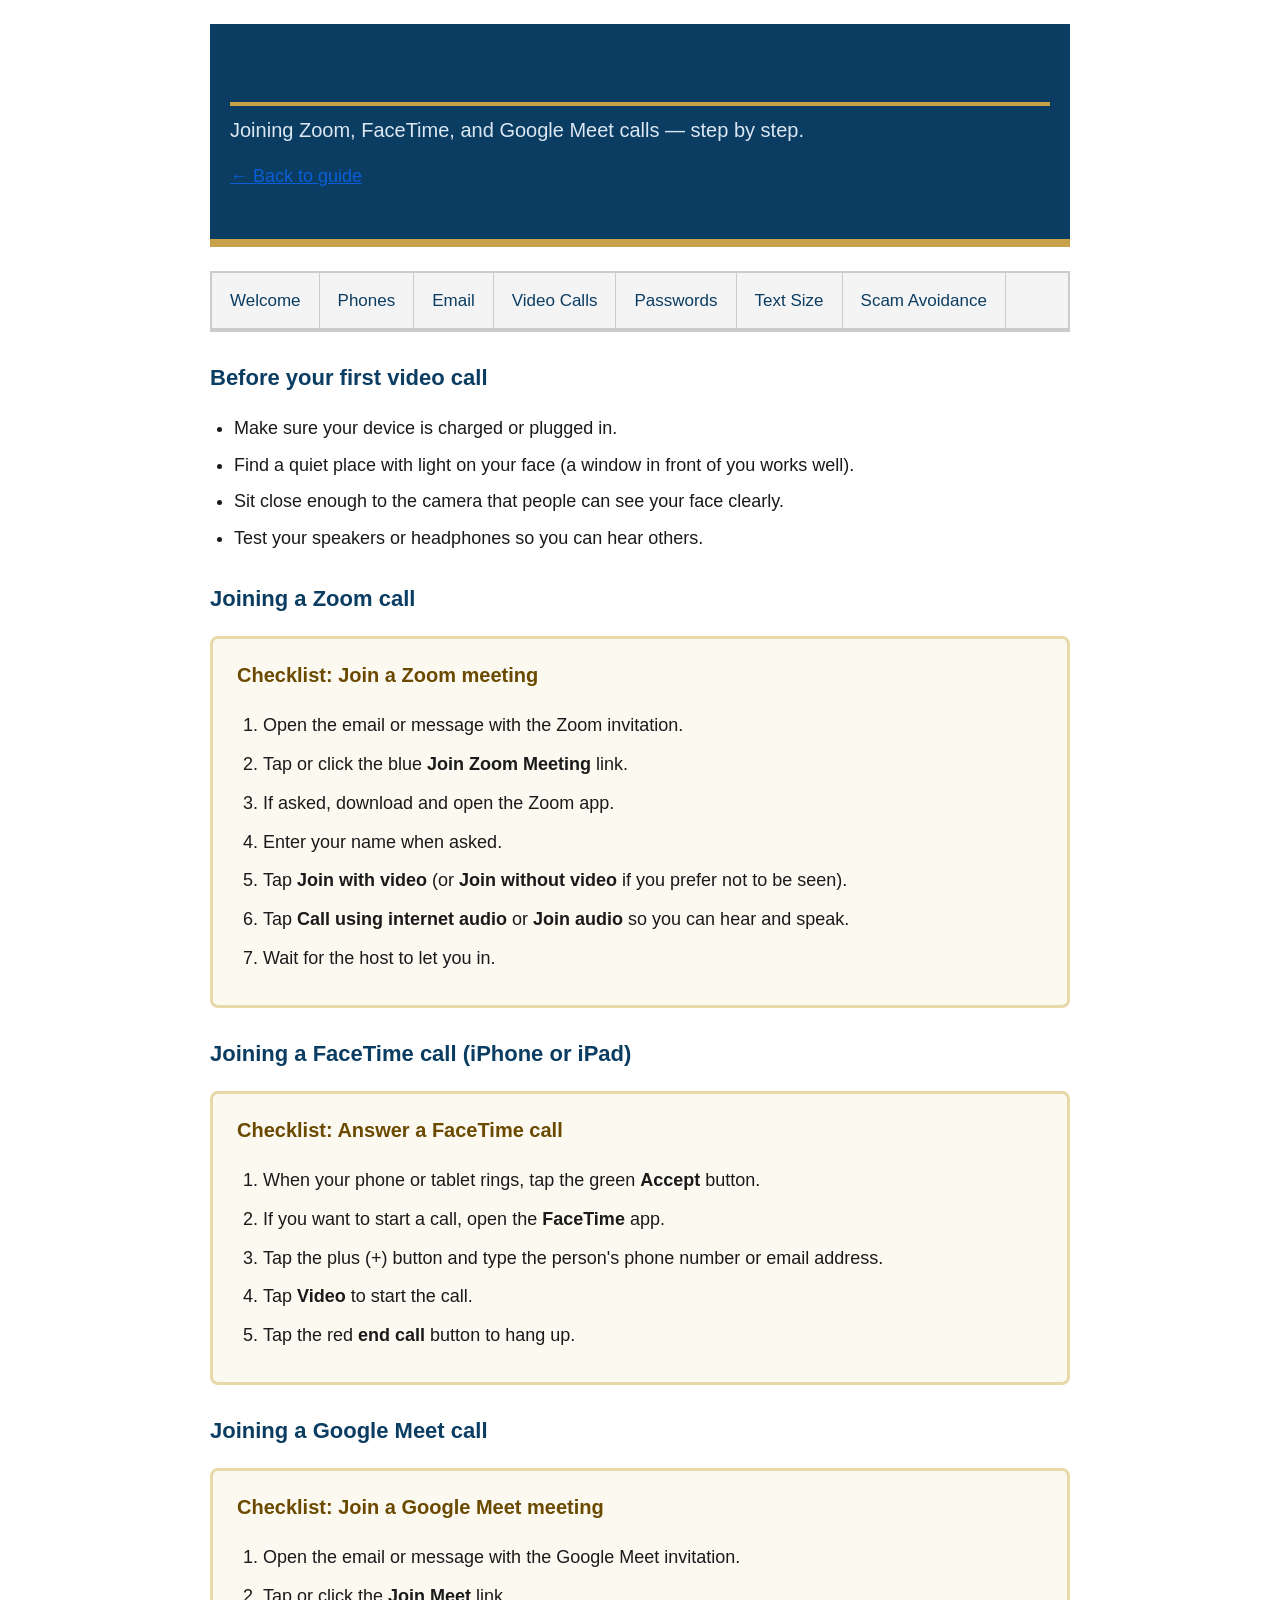
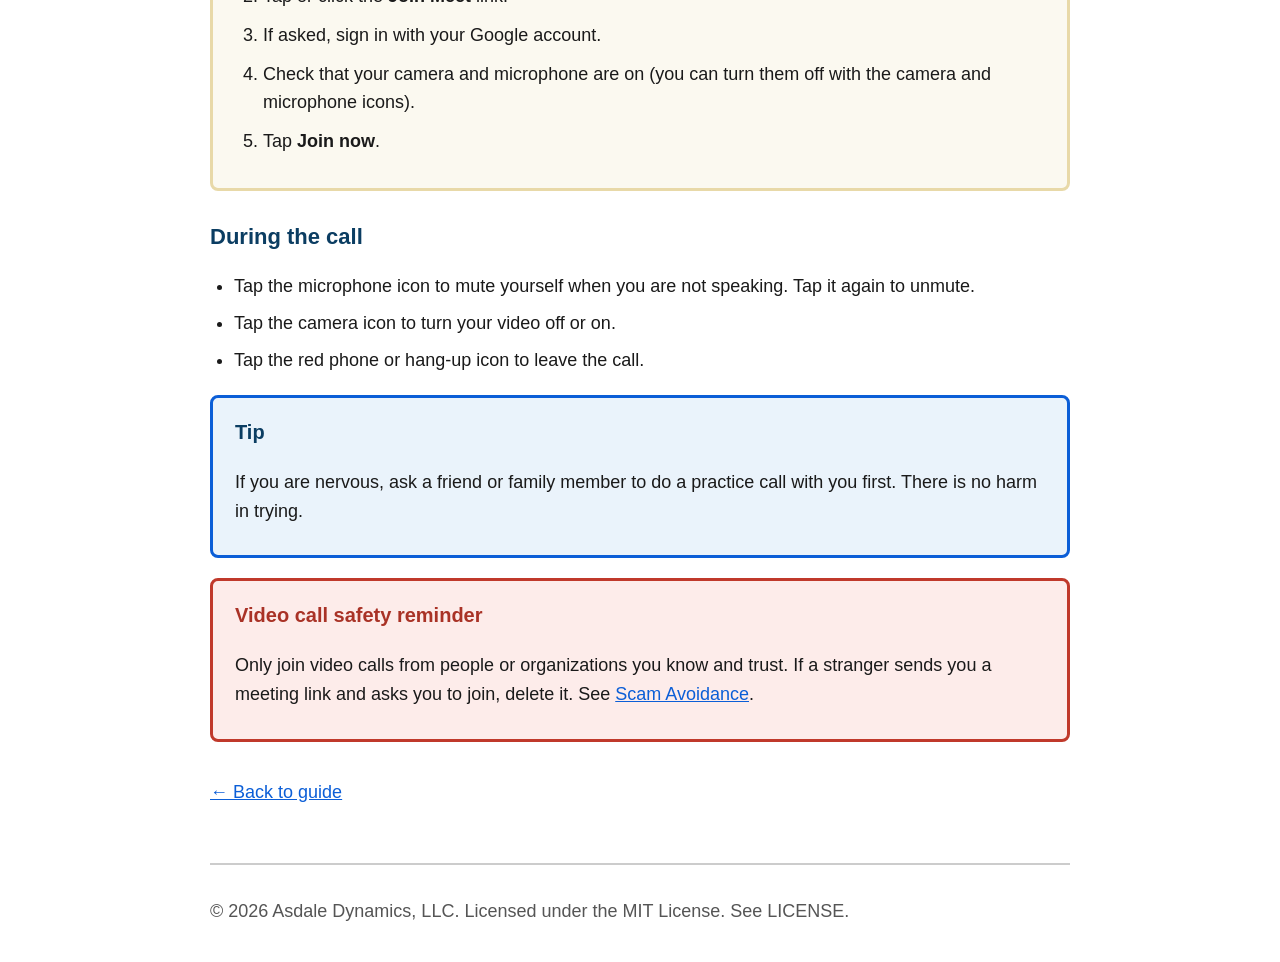
<file: docs/video-calls.html>
<!DOCTYPE html>
<html lang="en">
<head>
<meta charset="UTF-8">
<meta name="viewport" content="width=device-width, initial-scale=1.0">
<title>Video Calls — Senior Tech Comfort Guide</title>
<link rel="stylesheet" href="../assets/css/style.css">
</head>
<body>
<div class="wrapper">
<header>
<h1>Video Calls</h1>
<p>Joining Zoom, FaceTime, and Google Meet calls — step by step.</p>
<p class="back"><a href="index.html">&larr; Back to guide</a></p>
</header>

<nav>
<ul>
<li><a href="index.html">Welcome</a></li>
<li><a href="phones.html">Phones</a></li>
<li><a href="email.html">Email</a></li>
<li><a href="video-calls.html">Video Calls</a></li>
<li><a href="passwords.html">Passwords</a></li>
<li><a href="text-size.html">Text Size</a></li>
<li><a href="scam-avoidance.html">Scam Avoidance</a></li>
</ul>
</nav>

<main>
<h2>Before your first video call</h2>
<ul>
<li>Make sure your device is charged or plugged in.</li>
<li>Find a quiet place with light on your face (a window in front of you works well).</li>
<li>Sit close enough to the camera that people can see your face clearly.</li>
<li>Test your speakers or headphones so you can hear others.</li>
</ul>

<h2>Joining a Zoom call</h2>

<div class="checklist">
<h3>Checklist: Join a Zoom meeting</h3>
<ol>
<li>Open the email or message with the Zoom invitation.</li>
<li>Tap or click the blue <strong>Join Zoom Meeting</strong> link.</li>
<li>If asked, download and open the Zoom app.</li>
<li>Enter your name when asked.</li>
<li>Tap <strong>Join with video</strong> (or <strong>Join without video</strong> if you prefer not to be seen).</li>
<li>Tap <strong>Call using internet audio</strong> or <strong>Join audio</strong> so you can hear and speak.</li>
<li>Wait for the host to let you in.</li>
</ol>
</div>

<h2>Joining a FaceTime call (iPhone or iPad)</h2>

<div class="checklist">
<h3>Checklist: Answer a FaceTime call</h3>
<ol>
<li>When your phone or tablet rings, tap the green <strong>Accept</strong> button.</li>
<li>If you want to start a call, open the <strong>FaceTime</strong> app.</li>
<li>Tap the plus (+) button and type the person's phone number or email address.</li>
<li>Tap <strong>Video</strong> to start the call.</li>
<li>Tap the red <strong>end call</strong> button to hang up.</li>
</ol>
</div>

<h2>Joining a Google Meet call</h2>

<div class="checklist">
<h3>Checklist: Join a Google Meet meeting</h3>
<ol>
<li>Open the email or message with the Google Meet invitation.</li>
<li>Tap or click the <strong>Join Meet</strong> link.</li>
<li>If asked, sign in with your Google account.</li>
<li>Check that your camera and microphone are on (you can turn them off with the camera and microphone icons).</li>
<li>Tap <strong>Join now</strong>.</li>
</ol>
</div>

<h2>During the call</h2>
<ul>
<li>Tap the microphone icon to mute yourself when you are not speaking. Tap it again to unmute.</li>
<li>Tap the camera icon to turn your video off or on.</li>
<li>Tap the red phone or hang-up icon to leave the call.</li>
</ul>

<div class="tip">
<h3>Tip</h3>
<p>If you are nervous, ask a friend or family member to do a practice call with you first. There is no harm in trying.</p>
</div>

<div class="caution">
<h3>Video call safety reminder</h3>
<p>Only join video calls from people or organizations you know and trust. If a stranger sends you a meeting link and asks you to join, delete it. See <a href="scam-avoidance.html">Scam Avoidance</a>.</p>
</div>

<p class="back"><a href="index.html">&larr; Back to guide</a></p>
</main>

<footer>
<p>&copy; 2026 Asdale Dynamics, LLC. Licensed under the MIT License. See LICENSE.</p>
</footer>
</div>
</body>
</html>
</file>
<file: assets/css/style.css>
/* Senior Tech Comfort Guide — stylesheet
   Designed for large-print readability: big text, high contrast, roomy spacing. */

/* Base */
html {
  line-height: 1.6;
}

body {
  font-family: "Segoe UI", "Helvetica Neue", Arial, sans-serif;
  font-size: 18px;
  color: #1a1a1a;
  background: #ffffff;
  margin: 0;
  padding: 0;
}

/* Page shell */
.wrapper {
  max-width: 860px;
  margin: 0 auto;
  padding: 24px 20px;
}

/* Header */
header {
  background: #0b3d62;
  color: #ffffff;
  padding: 32px 20px;
  margin-bottom: 24px;
  border-bottom: 8px solid #c8a24b;
}

header h1 {
  font-size: 32px;
  margin: 0 0 8px 0;
  line-height: 1.2;
}

header p {
  font-size: 20px;
  margin: 0;
  color: #dbe7f2;
}

/* Navigation */
nav {
  background: #f4f4f4;
  border: 2px solid #cccccc;
  margin-bottom: 24px;
  padding: 0;
}

nav ul {
  list-style: none;
  margin: 0;
  padding: 0;
  display: flex;
  flex-wrap: wrap;
  border-bottom: 2px solid #cccccc;
}

nav li {
  margin: 0;
}

nav a {
  display: block;
  padding: 14px 18px;
  font-size: 17px;
  color: #0b3d62;
  text-decoration: none;
  border-right: 1px solid #cccccc;
}

nav a:hover,
nav a:focus {
  background: #e3eef8;
  outline: 3px solid #c8a24b;
  outline-offset: -3px;
}

/* Headings */
h1 {
  font-size: 28px;
  color: #0b3d62;
  border-bottom: 4px solid #c8a24b;
  padding-bottom: 8px;
  margin-top: 30px;
}

h2 {
  font-size: 22px;
  color: #0b3d62;
  margin-top: 28px;
}

h3 {
  font-size: 20px;
  color: #1a1a1a;
  margin-top: 22px;
}

/* Paragraphs and lists */
p {
  margin: 12px 0;
  font-size: 18px;
}

ul, ol {
  margin: 12px 0 12px 24px;
  padding: 0;
}

li {
  margin: 8px 0;
  font-size: 18px;
}

/* Links */
a {
  color: #0b5ed7;
  text-decoration: underline;
}

a:focus {
  outline: 3px solid #c8a24b;
  outline-offset: 2px;
}

/* Checklist */
.checklist {
  background: #fbf9f0;
  border: 3px solid #e8d9a8;
  padding: 20px 24px;
  margin: 20px 0;
  border-radius: 8px;
}

.checklist h3 {
  margin-top: 0;
  color: #6b4a00;
}

.checklist ol {
  margin-left: 26px;
}

.checklist li {
  margin: 10px 0;
}

/* Caution box */
.caution {
  background: #fdecea;
  border: 3px solid #c0392b;
  padding: 18px 22px;
  margin: 20px 0;
  border-radius: 8px;
}

.caution h3 {
  margin-top: 0;
  color: #a93226;
}

/* Inline tip paragraph */
.tip-text {
  font-size: 18px;
  color: #1a1a1a;
  margin: 8px 0;
}

/* Callout / tip box */
.tip {
  background: #eaf3fb;
  border: 3px solid #0b5ed7;
  padding: 18px 22px;
  margin: 20px 0;
  border-radius: 8px;
}

.tip h3 {
  margin-top: 0;
  color: #0b3d62;
}

/* Buttons / big action links */
.button {
  display: inline-block;
  background: #0b3d62;
  color: #ffffff;
  padding: 14px 26px;
  font-size: 19px;
  text-decoration: none;
  border-radius: 6px;
  border: 2px solid #0b3d62;
  margin: 10px 10px 10px 0;
}

.button:hover {
  background: #083252;
}

/* Footer */
footer {
  margin-top: 40px;
  padding-top: 20px;
  border-top: 2px solid #cccccc;
  font-size: 16px;
  color: #555555;
}

/* Back link */
.back {
  display: inline-block;
  margin: 16px 0;
  font-size: 18px;
  color: #0b5ed7;
  text-decoration: underline;
}

/* Print tweaks */
@media print {
  body {
    font-size: 16px;
  }
  nav, .button {
    display: none;
  }
  .wrapper {
    max-width: 100%;
  }
  header {
    background: #ffffff;
    color: #1a1a1a;
    border-bottom: 2px solid #000000;
  }
  header p {
    color: #333333;
  }
}

/* Reduced motion */
@media (prefers-reduced-motion: reduce) {
  * {
    animation: none !important;
    transition: none !important;
  }
}
</file>
